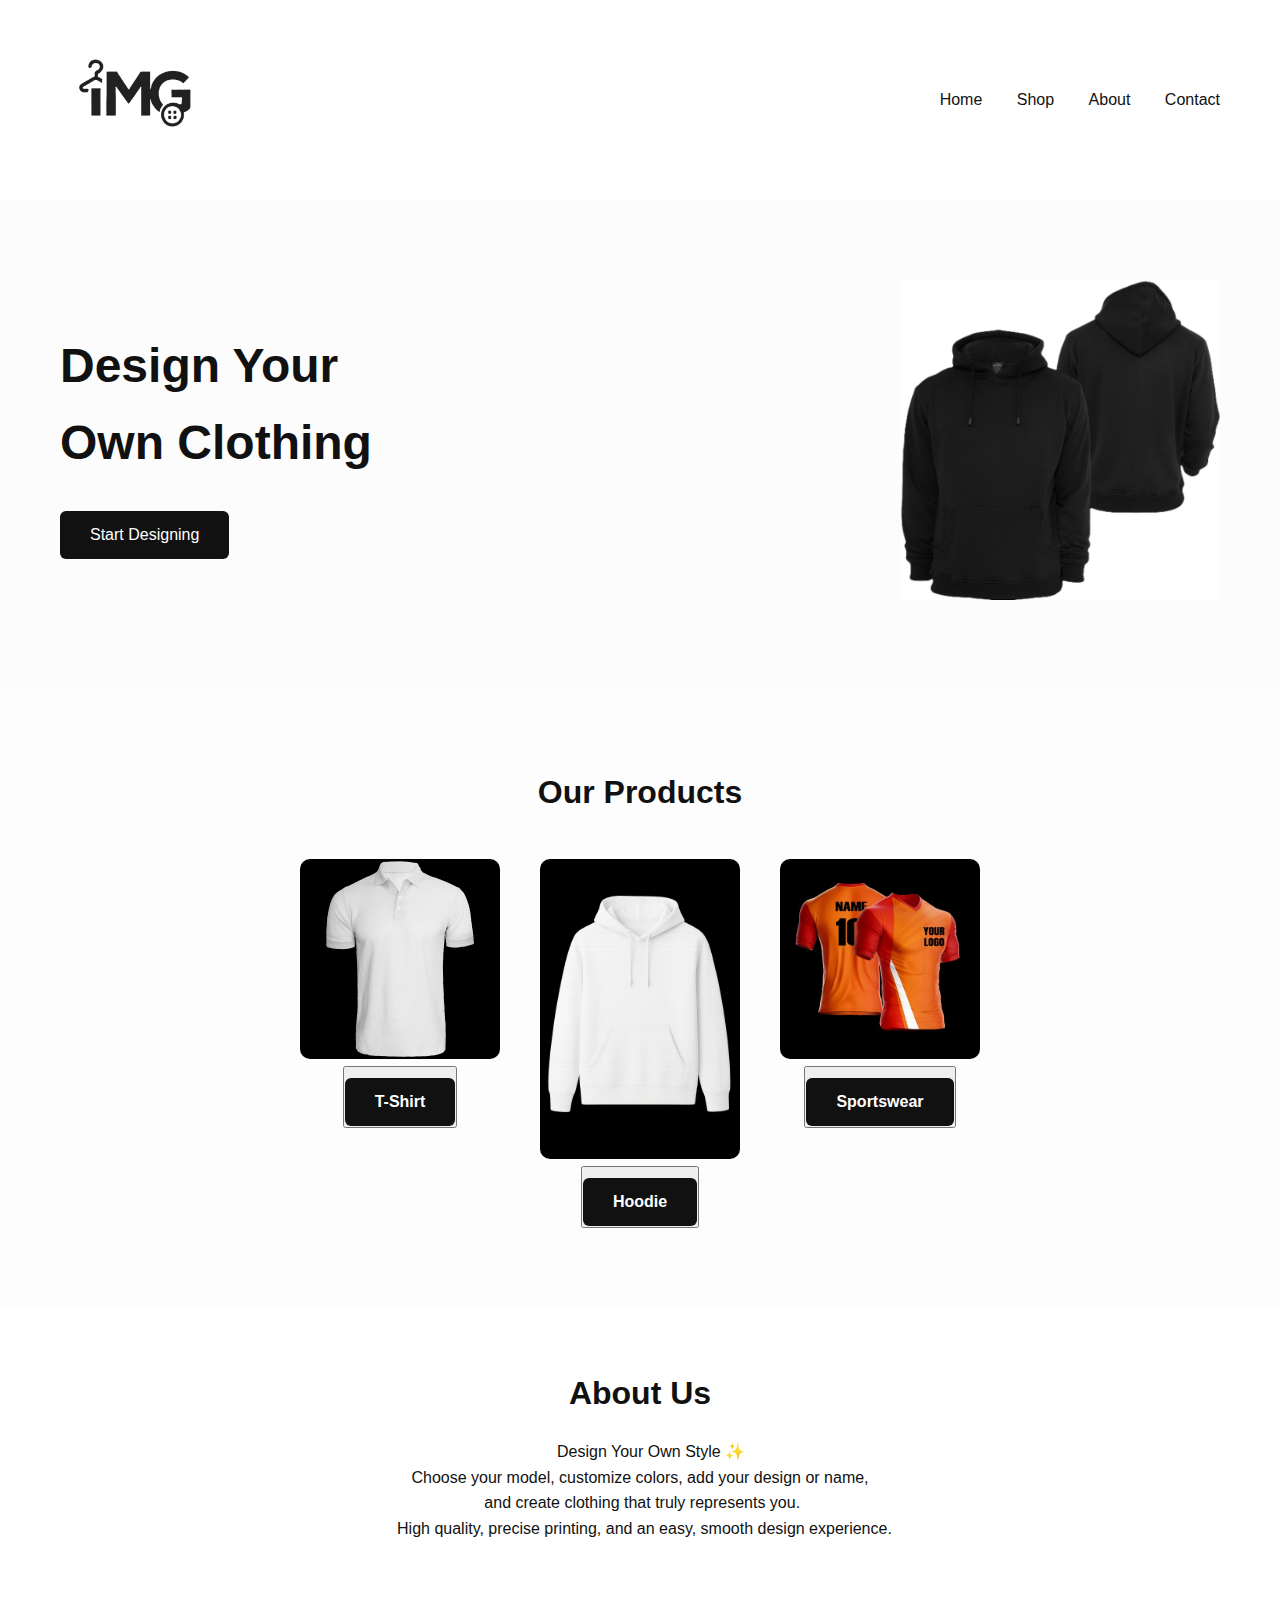
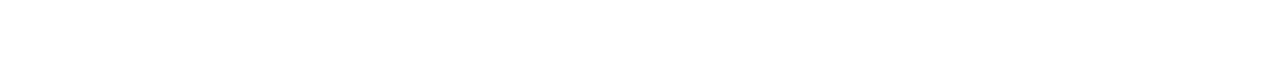
<file: home.html>
<!DOCTYPE html>
<html lang="en">
<head>
  <meta charset="UTF-8" />
  <meta name="viewport" content="width=device-width, initial-scale=1.0" />
  
  <title>IMG</title>
  <link rel="stylesheet" href="style.css" />
</head>
<body>
 
  <!-- Header -->
  <header class="navbar">
    <div class="logo"><img src="logo.png.jpg"width="150" alt="logo"></div>
    <nav class="nav-links">
      <a href="#home">Home</a>
      <a href="#products">Shop</a>
      <a href="#about">About</a>
      <a href="#contact">Contact</a>
    </nav>
  </header>

  <!-- Hero Section -->
 <section id="home" class="hero">
    <div class="hero-text">
      <h1>Design Your<br>Own Clothing</h1>
      <a href="start.html">
      <button class="btn">Start Designing</button> </a>
    </div>
    <div class="hero-image"><a href="start designing/start.html" target="_blank" rel="noopener noreferrer">
      </a>
      <img src="img.fh.jpg" alt="T-Shirt">
  
    </div>
  </section>

  <!-- Products Section -->
  <section id="products" class="products">
    <h2>Our Products</h2>
    <div class="product-grid">
      <div class="product-item">
        <img src="img.tshert.jpg" alt="T-Shirt">
        <a href="teshirt.html">
        
              <button><p> T-Shirt</p></button>
              </a>
      </div>
      <div class="product-item">
       
        <img src="img.houdy.jpg" alt="Hoodie">
      <a href="hoodie.html">
              <button> <p>Hoodie</p> </button>

    </a>
      </div>
      <div class="product-item">
        
        <img src="img.cup.jpg" alt="Cap">
    <a href="cup.html">
        
              <button>  <p>Sportswear</p></button>
              </a>
      </div>

    </div>
  </section>

  <!-- About Section -->
  <section id="about" class="about">
    <h2>About Us</h2>
    <pre>
     Design Your Own Style ✨
Choose your model, customize colors, add your design or name,
 and create clothing that truly represents you.
  High quality, precise printing, and an easy, smooth design experience.
  </section>
 
</div>

</body>
</html>
</file>
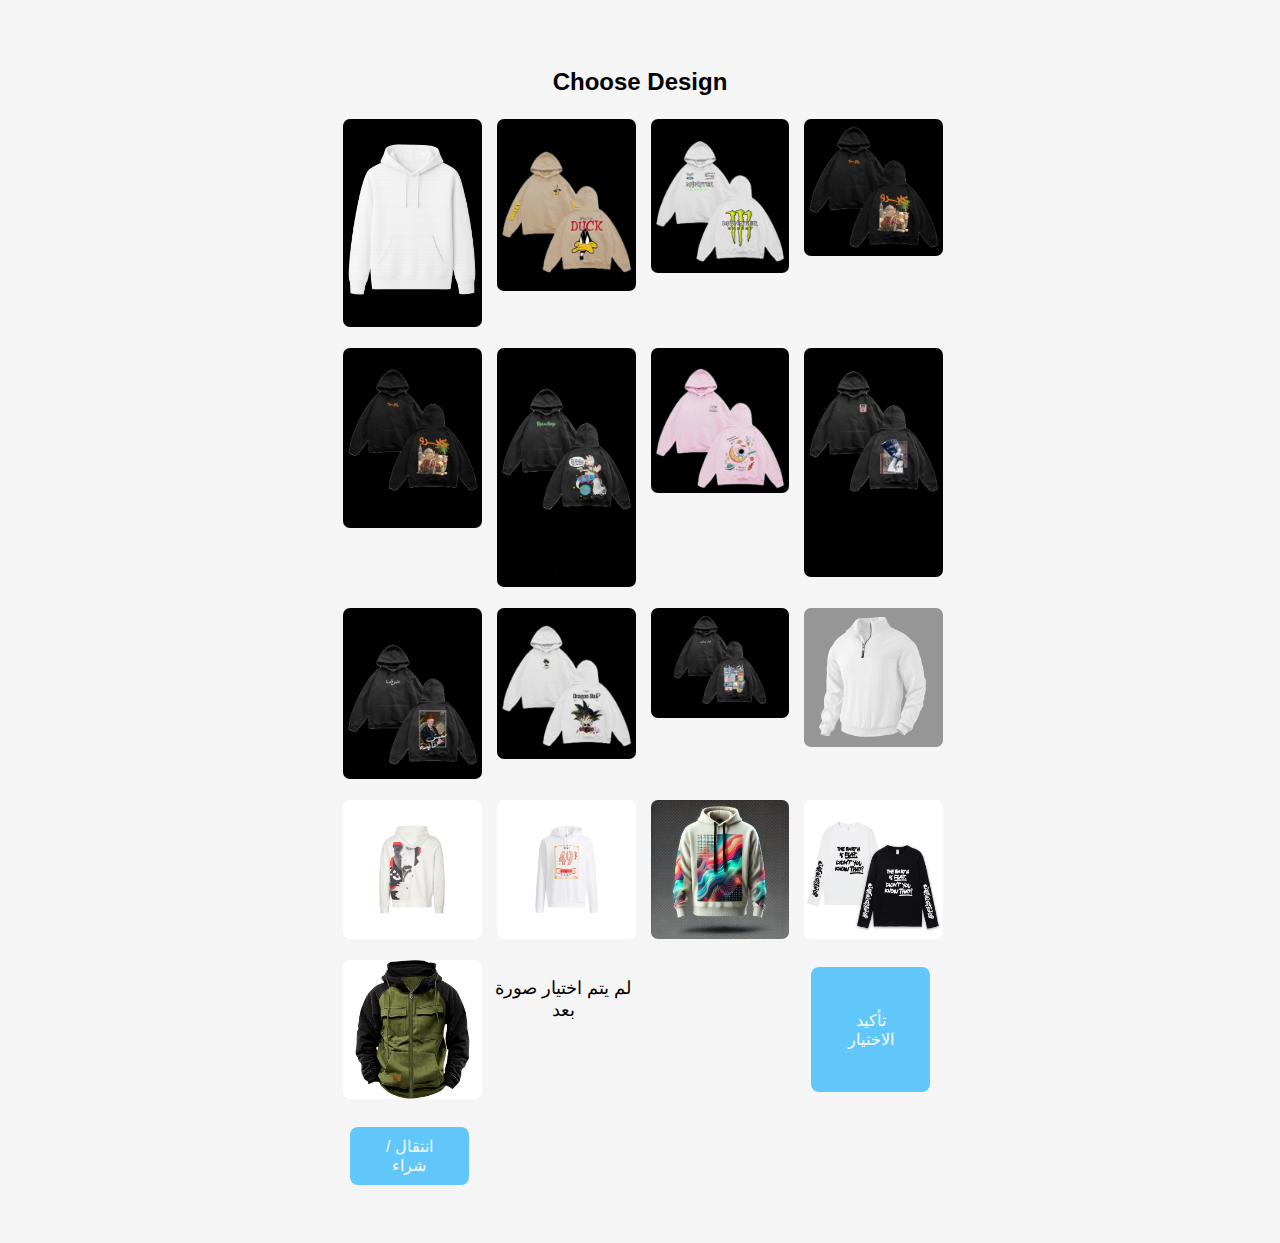
<file: hoodie.html>
<!DOCTYPE html>
<html lang="ar">
<head>
  <meta charset="UTF-8">
  <title>Hoodie</title>
  <style>
    body {
      font-family: Arial, sans-serif;
      background: #f5f5f5;
      text-align: center;
      padding: 40px;
    }

    h2 {
      margin-bottom: 20px;
    }

    .image-gallery {
      display: grid;
      grid-template-columns: repeat(auto-fill, minmax(120px, 1fr));
      gap: 15px;
      max-width: 600px;
      margin: auto;
    }

    .image-gallery img {
      width: 100%;
      border-radius: 10px;
      cursor: pointer;
      border: 3px solid transparent;
      transition: 0.3s;
    }

    .image-gallery img:hover {
      transform: scale(1.05);
    }

    .image-gallery img.selected {
      border: 3px solid #00aaff;
      box-shadow: 0 0 10px #00aaff;
    }

    #selectedText {
      margin-top: 20px;
      font-size: 18px;
    }

    .preview {
      margin-top: 20px;
    }

    .preview img {
      width: 150px;
      border-radius: 10px;
      border: 3px solid #00aaff;
    }

    button {
      padding: 10px 25px;
      font-size: 16px;
      border: none;
      border-radius: 8px;
      background: #00aaff;
      color: white;
      cursor: pointer;
      margin: 10px;
      opacity: 0.6;
      pointer-events: none;
    }

    button.active {
      opacity: 1;
      pointer-events: auto;
    }

  </style>
</head>

<body>

  <h2>Choose Design</h2>

  <div class="image-gallery">
    <img src="img.houdy.jpg" class="selectable-img">
    <img src="hody.1.jpeg" class="selectable-img">
    <img src="hody.2.jpeg" class="selectable-img">
    <img src="hody.3.jpeg" class="selectable-img">
    <img src="hody.4.jpeg" class="selectable-img">
    <img src="hody.5.jpeg" class="selectable-img">
    <img src="hody.6.jpeg" class="selectable-img">
    <img src="hody.7.jpeg" class="selectable-img">
    <img src="hody.8.jpeg" class="selectable-img">
    <img src="hody.9.jpeg" class="selectable-img">
    <img src="hody.10.jpeg" class="selectable-img">
    <img src="h1.jpeg" class="selectable-img">
    <img src="h2.jpeg" class="selectable-img">
    <img src="h3.jpeg" class="selectable-img">
    <img src="h4.jpeg" class="selectable-img">
    <img src="h5.jpeg" class="selectable-img">
    <img src="h6.jpeg" class="selectable-img">
   
  <p id="selectedText">لم يتم اختيار صورة بعد</p>

  <div class="preview" id="previewBox"></div>

  <button id="confirmBtn">تأكيد الاختيار</button>
  <button id="buyBtn">انتقال / شراء</button>

  <script>
    const images = document.querySelectorAll(".selectable-img");
    const text = document.getElementById("selectedText");
    const previewBox = document.getElementById("previewBox");
    const confirmBtn = document.getElementById("confirmBtn");
    const buyBtn = document.getElementById("buyBtn");

    let selectedImage = localStorage.getItem("selectedImage");

    if (selectedImage) {
      images.forEach(img => {
        if (img.src === selectedImage) {
          img.classList.add("selected");
          text.textContent = "تم اختيار الصورة مسبقًا";
          previewBox.innerHTML = `<img src="${selectedImage}">`;
          confirmBtn.classList.add("active");
          buyBtn.classList.add("active");
        }
      });
    }

    images.forEach(img => {
      img.addEventListener("click", () => {

        images.forEach(i => i.classList.remove("selected"));
        img.classList.add("selected");

        selectedImage = img.src;

        text.textContent = "تم اختيار صورة";
        previewBox.innerHTML = `<img src="${selectedImage}">`;

        confirmBtn.classList.add("active");
        buyBtn.classList.add("active");
      });
    });

    confirmBtn.addEventListener("click", () => {
      if (!selectedImage) return;
      localStorage.setItem("selectedImage", selectedImage);
      alert("✅ تم حفظ الصورة المختارة");
    });

    buyBtn.addEventListener("click", () => {
      if (!selectedImage) return;

      window.location.href = "order.html?img=" + encodeURIComponent(selectedImage);
    });
  </script>

</body>
</html>
</file>
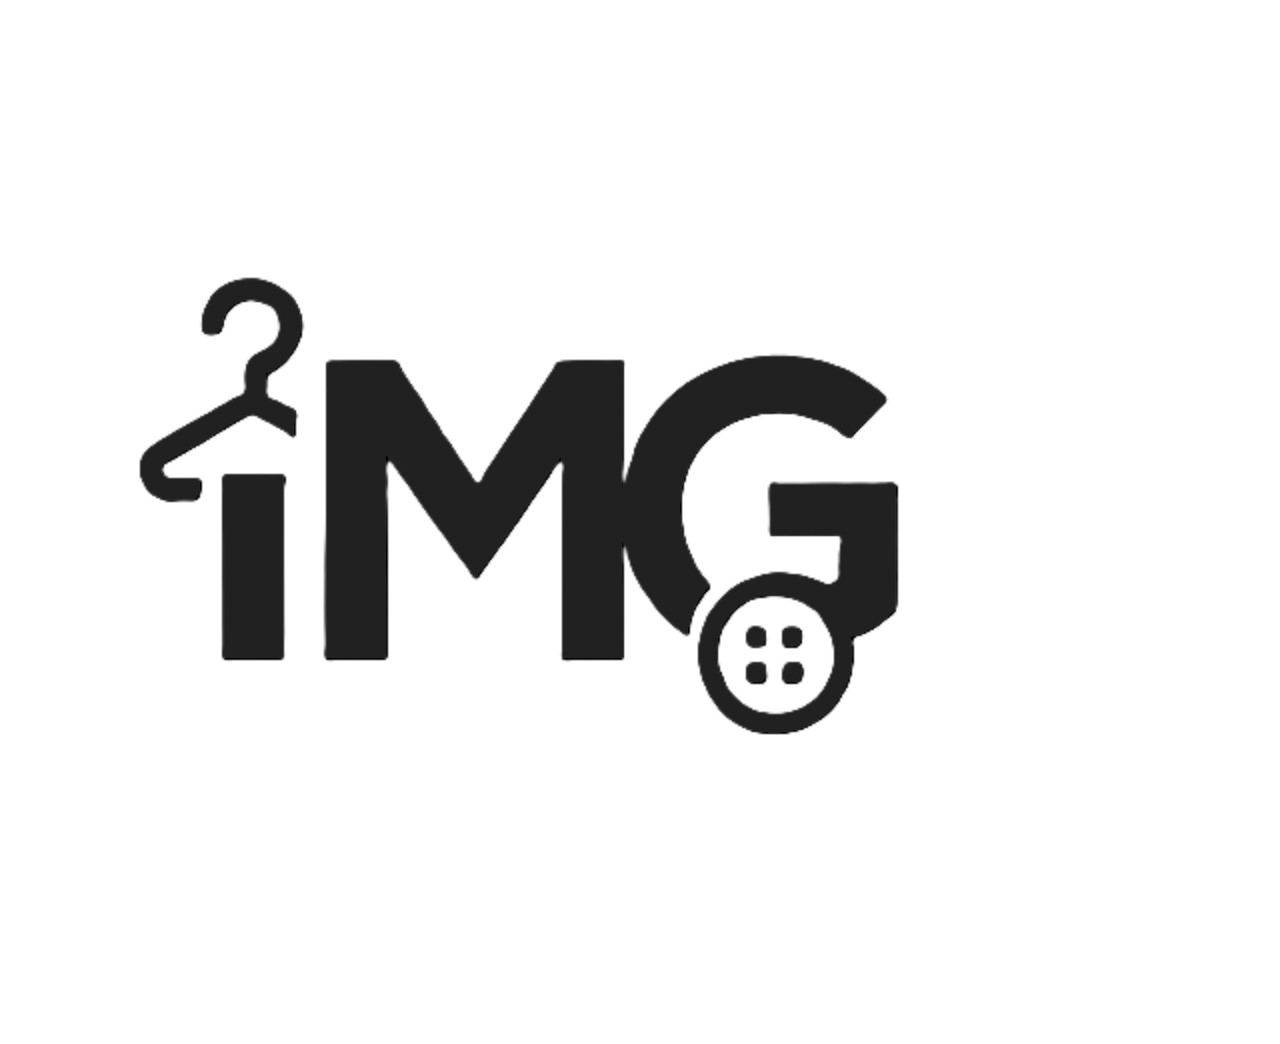
<file: sama.html>
<!DOCTYPE html>
<html lang="en">
<head>
    <meta charset="UTF-8">
    <meta name="viewport" content="width=device-width, initial-scale=1.0">
    <title>start Design</title>
</head>
<body>
        
<img src="logo.png.jpg" alt="">
</body>
</html>
</file>
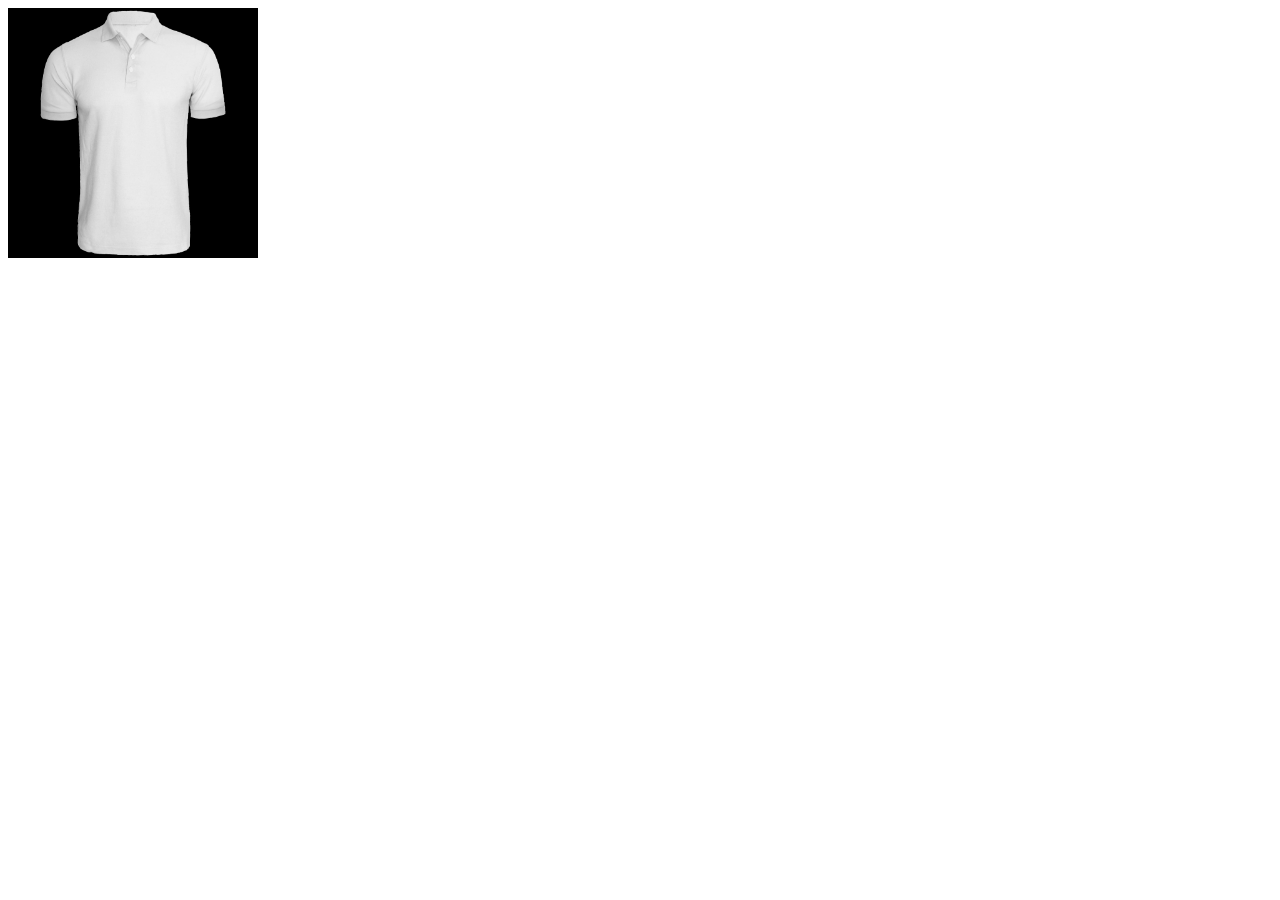
<file: shirt.html>
<!DOCTYPE html>
<html lang="en">
<head>
    <meta charset="UTF-8">
    <meta name="viewport" content="width=device-width, initial-scale=1.0">
    <title>T-shirt</title>
</head>
<body>
    <img src="img.tshert.jpg" width="250" alt="">
</body>
</html>
</file>
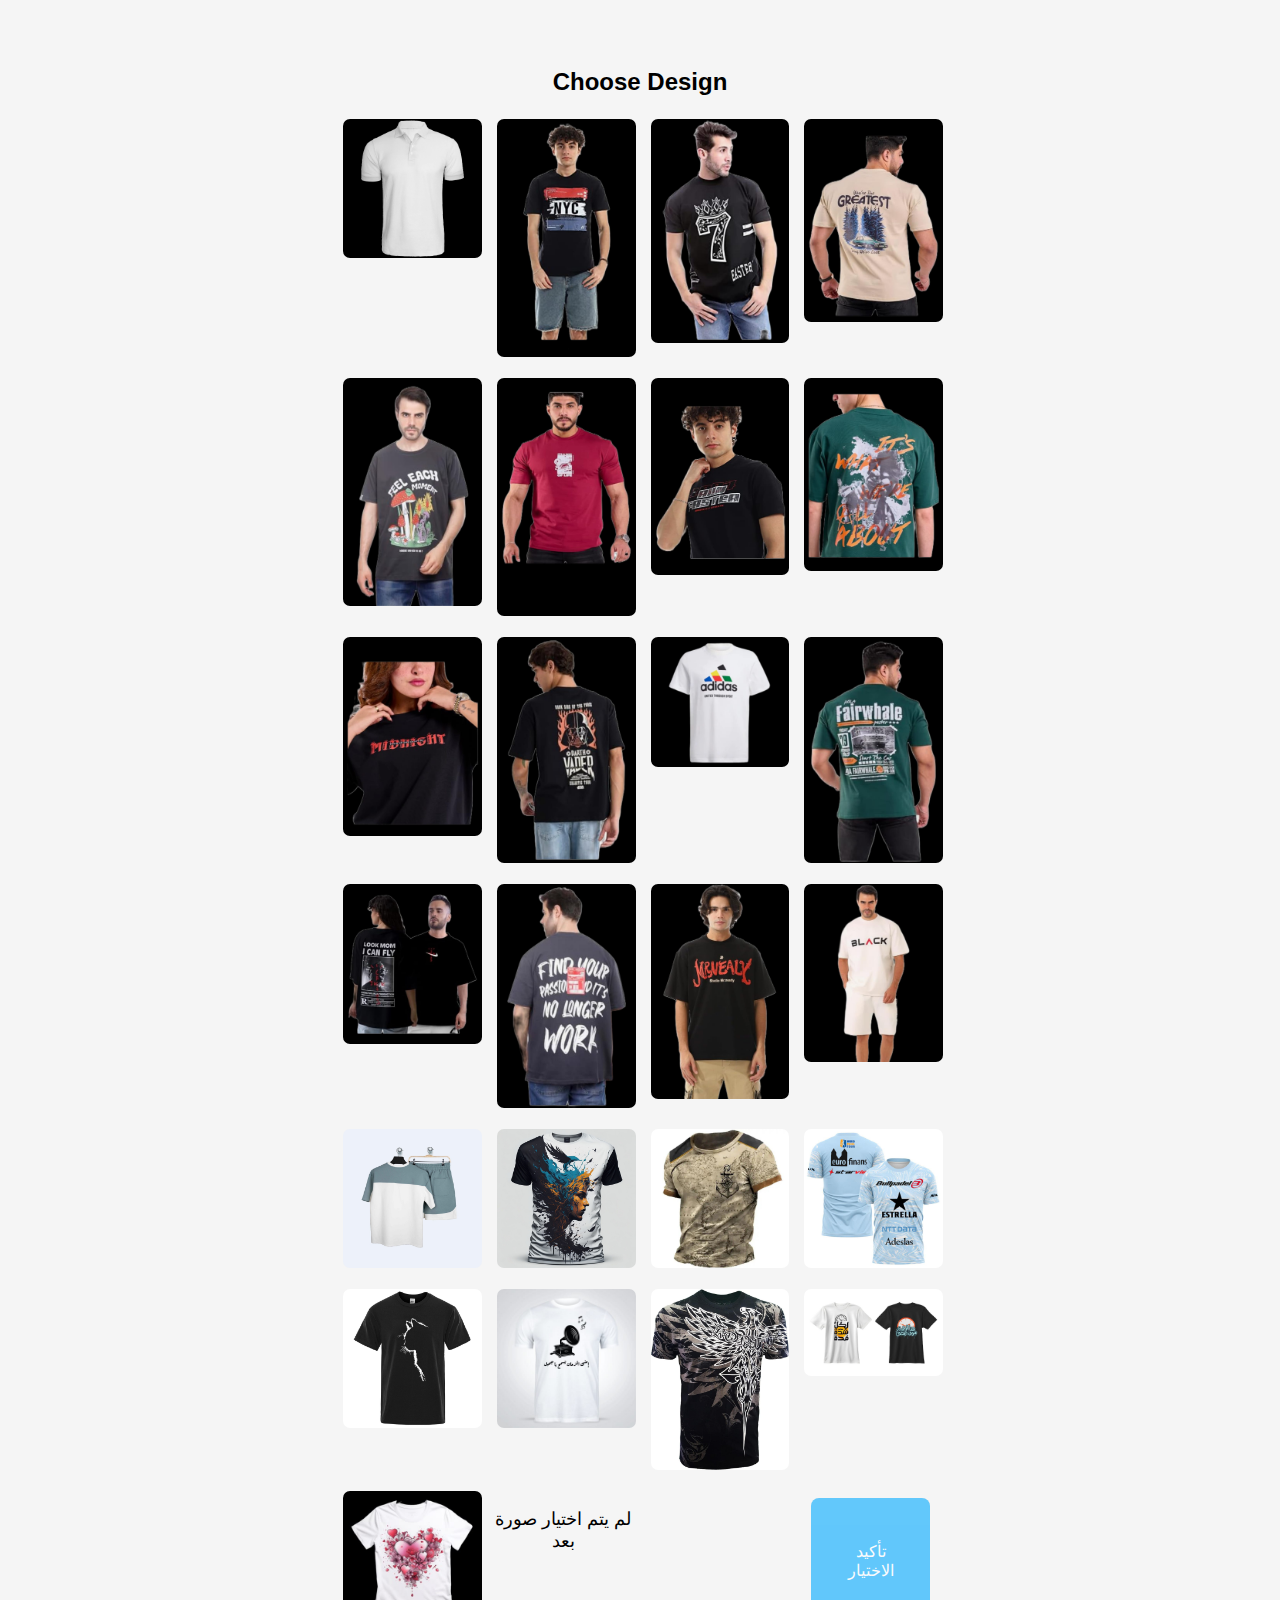
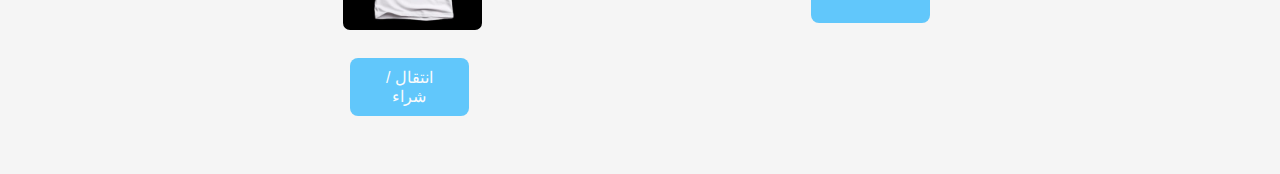
<file: teshirt.html>
<!DOCTYPE html>
<html lang="ar">
<head>
  <meta charset="UTF-8">
  <title>T-Shirt </title>

  <style>
    body {
      font-family: Arial, sans-serif;
      background: #f5f5f5;
      text-align: center;
      padding: 40px;
    }


    h2 {
      margin-bottom: 20px;
    }

    .image-gallery {
      display: grid;
      grid-template-columns: repeat(auto-fill, minmax(120px, 1fr));
      gap: 15px;
      max-width: 600px;
      margin: auto;
    }

    .image-gallery img {
      width: 100%;
      border-radius: 10px;
      cursor: pointer;
      border: 3px solid transparent;
      transition: 0.3s;
    }

    .image-gallery img:hover {
      transform: scale(1.05);
    }

    .image-gallery img.selected {
      border: 3px solid #00aaff;
      box-shadow: 0 0 10px #00aaff;
    }

    #selectedText {
      margin-top: 20px;
      font-size: 18px;
    }

    .preview {
      margin-top: 20px;
    }

    .preview img {
      width: 150px;
      border-radius: 10px;
      border: 3px solid #00aaff;
    }

    button {
      padding: 10px 25px;
      font-size: 16px;
      border: none;
      border-radius: 8px;
      background: #00aaff;
      color: white;
      cursor: pointer;
      margin: 10px;
      opacity: 0.6;
      pointer-events: none;
    }

    button.active {
      opacity: 1;
      pointer-events: auto;
    }

  </style>
</head>

<body>

  <h2>Choose Design</h2>

  <div class="image-gallery">
    <img src="img.tshert.jpg" class="selectable-img">
    <img src="tshirt.1.jpeg" class="selectable-img">
    <img src="tshirt.2.jpeg" class="selectable-img">
    <img src="tshirt.3.jpeg" class="selectable-img">
    <img src="tishirt.4.jpeg" class="selectable-img">
    <img src="tshirt.5.jpeg" class="selectable-img">
    <img src="tshirt.6.jpeg" class="selectable-img">
    <img src="tshirt.7.jpeg" class="selectable-img">
    <img src="tshirt.8.jpeg" class="selectable-img">
    <img src="tshirt.9.jpeg" class="selectable-img">
    <img src="tshirt.10.jpeg" class="selectable-img">
    <img src="tshirt.11.jpeg" class="selectable-img">
    <img src="tshirt.12.jpeg" class="selectable-img">
    <img src="tshirt.13.jpeg" class="selectable-img">
    <img src="tshirt.14.jpeg" class="selectable-img">
    <img src="tshirt.15.jpeg" class="selectable-img">
    <img src="t1.jpeg" class="selectable-img">
    <img src="t2.jpeg" class="selectable-img">
    <img src="t3.jpeg" class="selectable-img">
    <img src="t4.jpeg" class="selectable-img">
    <img src="t5.jpeg" class="selectable-img">
    <img src="t6.jpeg" class="selectable-img">
    <img src="t7.jpeg" class="selectable-img">
    <img src="t8.jpeg" class="selectable-img">
    <img src="t9.jpeg" class="selectable-img">



  <p id="selectedText">لم يتم اختيار صورة بعد</p>

  <div class="preview" id="previewBox"></div>

  <button id="confirmBtn">تأكيد الاختيار</button>
  <button id="buyBtn">انتقال / شراء</button>

  <script>
    const images = document.querySelectorAll(".selectable-img");
    const text = document.getElementById("selectedText");
    const previewBox = document.getElementById("previewBox");
    const confirmBtn = document.getElementById("confirmBtn");
    const buyBtn = document.getElementById("buyBtn");

    let selectedImage = localStorage.getItem("selectedImage");
    

    if (selectedImage) {
      images.forEach(img => {
        if (img.src === selectedImage) {
          img.classList.add("selected");
          text.textContent = "تم اختيار الصورة مسبقًا";
          previewBox.innerHTML = `<img src="${selectedImage}">`;
          confirmBtn.classList.add("active");
          buyBtn.classList.add("active");
        }
      });
    }

    images.forEach(img => {
      img.addEventListener("click", () => {

        images.forEach(i => i.classList.remove("selected"));
        img.classList.add("selected");

        selectedImage = img.src;

        text.textContent = "تم اختيار صورة";
        previewBox.innerHTML = `<img src="${selectedImage}">`;

        confirmBtn.classList.add("active");
        buyBtn.classList.add("active");
      });
    });

    confirmBtn.addEventListener("click", () => {
      if (!selectedImage) return;
      localStorage.setItem("selectedImage", selectedImage);
      alert("✅ تم حفظ الصورة المختارة");
    });

    buyBtn.addEventListener("click", () => {
      if (!selectedImage) return;

      window.location.href = "order.html?img=" + encodeURIComponent(selectedImage);
    });
    
  </script>

</body>
</html>
</file>
<file: style.css>
/* إعدادات عامة */
* {
  margin: 0;
  padding: 0;
  box-sizing: border-box;
  font-family: "Poppins", sans-serif;
}

body {
  background-color: #fdfdfd;
  color: #111;
  line-height: 1.6;
}

/* الشريط العلوي */
.navbar {
  width: 100%;
  padding: 20px 60px;
  display: flex;
  justify-content: space-between;
  align-items: center;
  background-color: #fff;
}

.logo {
  font-weight: 700;
  font-size: 1.2rem;
}

.nav-links a {
  margin-left: 30px;
  text-decoration: none;
  color: #111;
  font-weight: 500;
  transition: 0.3s;
}

.nav-links a:hover {
  color: #555;
}

/* الجزء الرئيسي */
.hero {
  display: flex;
  align-items: center;
  justify-content: space-between;
  padding: 80px 60px;
  background-color: #fcfcfc;
  flex-wrap: wrap;
}

.hero-text {
  flex: 1;
  min-width: 280px;
}

.hero-text h1 {
  font-size: 3rem;
  font-weight: 700;
  margin-bottom: 30px;
}

.btn {
  background-color: #111;
  color: #fff;
  border: none;
  padding: 15px 30px;
  border-radius: 6px;
  font-size: 1rem;
  cursor: pointer;
  transition: 0.3s;
}

.btn:hover {
  background-color: #111;
}

.hero-image {
  flex: 1;
  text-align: right;
  min-width: 280px;
}

.hero-image img {
  max-width: 320px;
  width: 100%;
}

/* قسم المنتجات */
.products {
  text-align: center;
  padding: 80px 40px;
}

.products h2 {
  font-size: 2rem;
  font-weight: 700;
  margin-bottom: 40px;
}

.product-grid {
  display: flex;
  justify-content: center;
  flex-wrap: wrap;
  gap: 40px;
}

.product-item {
  width: 200px;
}

.product-item img {
  width: 100%;
  border-radius: 10px;
  background-color: #f6f6f6;
}

.product-item p {
   background-color: #111;
  color: #fff;
  border: none;
  padding: 15px 30px;
  border-radius: 6px;
  font-size: 1rem;
  cursor: pointer;
  transition: 0.3s;
  margin-top: 10px;
  font-weight: 800;

}

/* قسم من نحن */
.about {
  text-align: center;
  padding: 60px 40px 100px;
  background-color: #fff;
}

.about h2 {
  font-size: 2rem;
  font-weight: 700;
  margin-bottom: 20px;
}

.about p {
  max-width: 600px;
  margin: auto;
  font-size: 1rem;
  color: #555;
}
cards { display:flex; justify-content:center; gap:40px; margin-top:40px; }
.card { background:#fff; padding:20px; border-radius:10px; width:250px; box-shadow:0 2px 7px #ddd; }
.checkout { position:fixed; top:0; left:0; width:100%; height:100%; background:#00000090; display:flex; justify-content:center; align-items:center; }
.checkout-box { background:#fff; padding:30px; width:300px; border-radius:10px; display:flex; flex-direction:column; gap:10px; }
.hidden { display:none; }
.close { background:red; color:#fff; border:none; padding:4px 8px; float:left; cursor:pointer; }
.success { color:green; font-weight:bold; margin-top:10px; }
</file>
